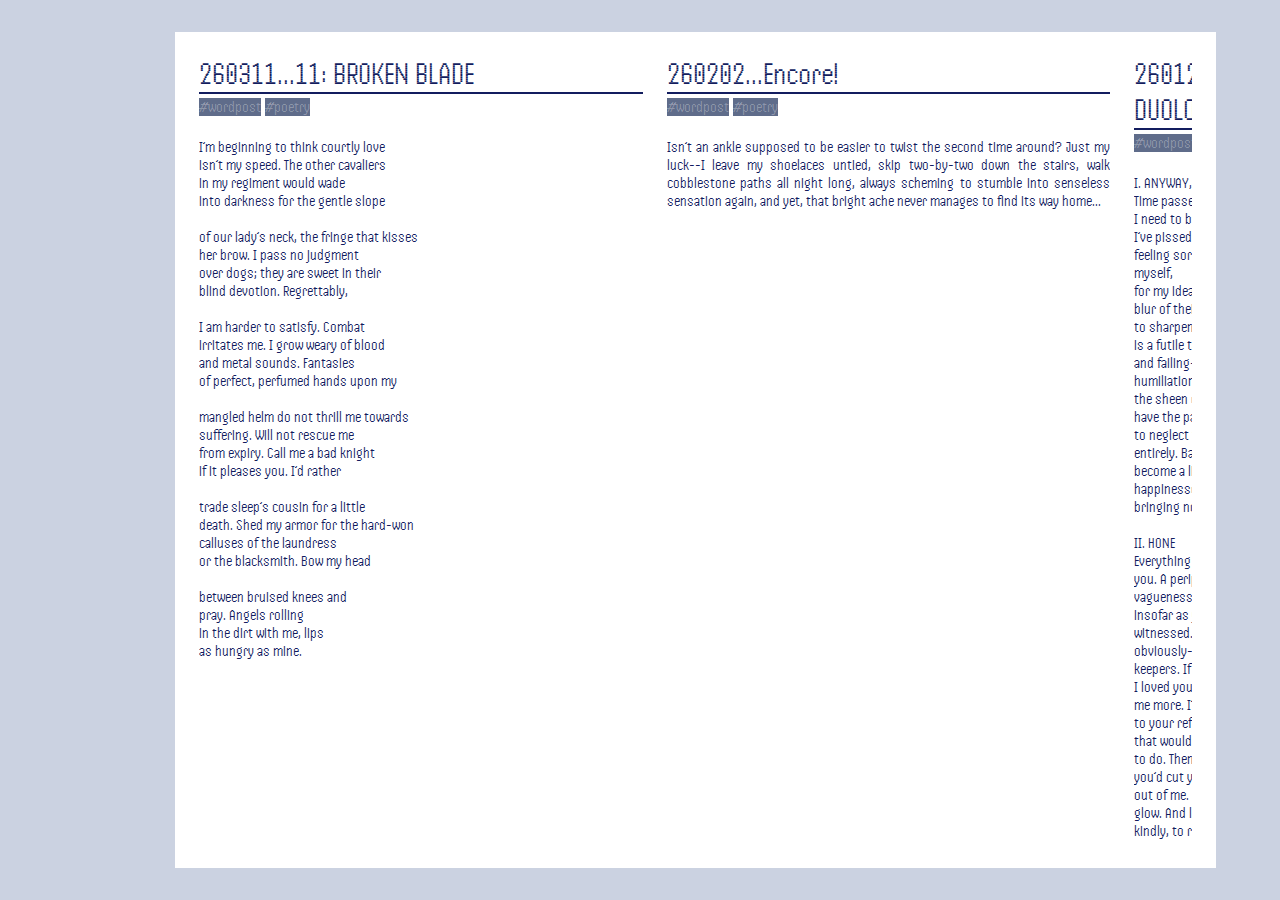
<file: index.html>
<!DOCTYPE html>
<html>
  <head>
    <title>now...here</title>
    <link rel="stylesheet" href="/css/styles.css"/>
    <link rel="stylesheet" href="/css/index.css"/>
    <link rel="preconnect" href="/https://fonts.googleapis.com">
    <link rel="preconnect" href="https://fonts.gstatic.com" crossorigin>
    <link href="https://fonts.googleapis.com/css2?family=Handjet:wght@100..900&family=Redacted+Script:wght@300;400;700&display=swap" rel="stylesheet">
    <script
      src="https://code.jquery.com/jquery-3.3.1.js"
      integrity="sha256-2Kok7MbOyxpgUVvAk/HJ2jigOSYS2auK4Pfzbm7uH60="
      crossorigin="anonymous">
    </script>
    <script src="/js/loadcommon.js"></script> 
    <script src="/js/index.js"></script>
  </head>
  <body class="flexCol">
    <a id="header" class="maintitle flexRow" href="/"></a>
    <div class="mainContainer flexRow">
      <div id="sidebar" class="cats flexCol">
      </div>
      <div class="postsBorder">
        <div class="posts flexRow" id="putpostshere">
          <!-- posts go here -->
        </div>
      </div>
    </div>
    <div id="footer"></div>
  </body>
</html>
</file>
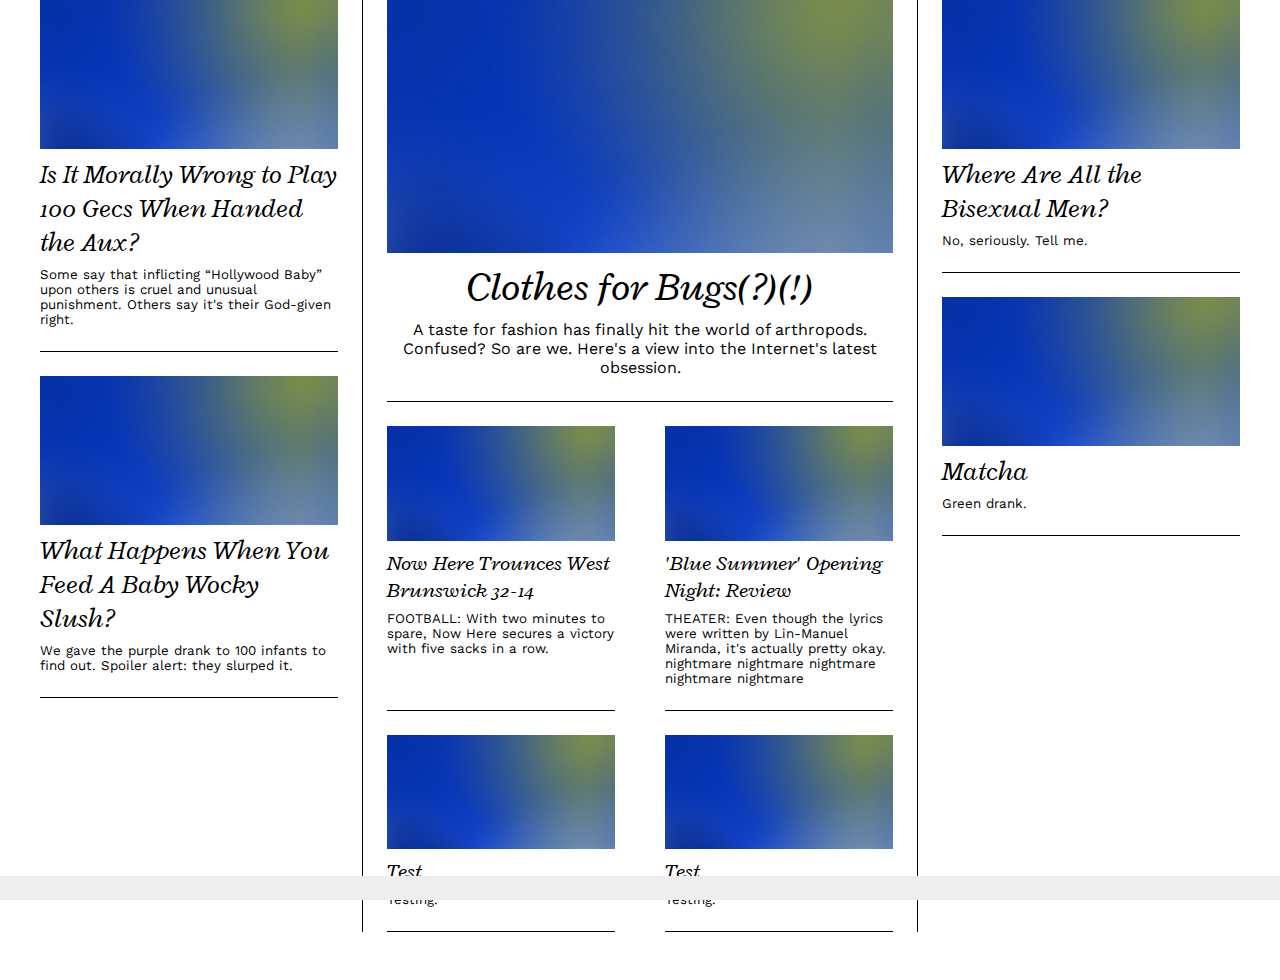
<file: old/index.html>
<!DOCTYPE html>
<html>
    <head>
        <title>The Now Here Observer</title>
        <link rel="stylesheet" href="css/styles.css"/>
        <link rel="stylesheet" href="css/index.css"/>
        <link rel="preconnect" href="https://fonts.googleapis.com">
        <link rel="preconnect" href="https://fonts.gstatic.com" crossorigin>
        <link href="https://fonts.googleapis.com/css2?family=Radley:ital@0;1&family=Redacted+Script:wght@300;400;700&family=Work+Sans:ital,wght@0,100..900;1,100..900&display=swap" rel="stylesheet">
    </head>
    <body class="flexCol">
        <div class="container flexCol">
            <div id="header"></div>
            <div id="articlesContainer" class="flexRow">
                <div id="leftCol" class="flexCol">
                    <div class="flexCol article sideArticle">
                        <img src="./imgs/Gradient.png" class="articlePic">
                        <div class="articleTitle">Is It Morally Wrong to Play 100 Gecs When Handed the Aux?</div>
                        <div class="articleBlurb">
                            Some say that inflicting “Hollywood Baby” upon others is cruel and unusual punishment. Others say it's their God-given right.
                        </div>
                    </div>
                    <div class="flexCol article sideArticle">
                        <img src="./imgs/Gradient.png" class="articlePic">
                        <div class="articleTitle">What Happens When You Feed A Baby Wocky Slush?</div>
                        <div class="articleBlurb">
                            We gave the purple drank to 100 infants to find out. Spoiler alert: they slurped it.
                        </div>
                    </div>
                </div>
                <div id="centerCol" class="flexRow">
                    <div id="mainArticle" class="flexCol article">
                        <img src="./imgs/Gradient.png" class="articlePic">
                        <div class="articleTitle">Clothes for Bugs(?)(!)</div>
                        <div class="articleBlurb">
                            A taste for fashion has finally hit the world of arthropods.
                            Confused? So are we.
                            Here's a view into the Internet's latest obsession.
                        </div>
                    </div>
                    <div class="flexCol article tinyArticle">
                        <img src="./imgs/Gradient.png" class="articlePic">
                        <div class="articleTitle">Now Here Trounces West Brunswick 32-14</div>
                        <div class="articleBlurb">
                            FOOTBALL: With two minutes to spare, Now Here secures a victory with five sacks in a row.
                        </div>
                    </div>
                    <div class="flexCol article tinyArticle">
                        <img src="./imgs/Gradient.png" class="articlePic">
                        <div class="articleTitle">'Blue Summer' Opening Night: Review</div>
                        <div class="articleBlurb">
                            THEATER: Even though the lyrics were written by Lin-Manuel Miranda, it's actually pretty okay. nightmare nightmare nightmare nightmare nightmare
                        </div>
                    </div>
                    <div class="flexCol article tinyArticle">
                        <img src="./imgs/Gradient.png" class="articlePic">
                        <div class="articleTitle">Test</div>
                        <div class="articleBlurb">
                            Testing.
                        </div>
                    </div>
                    <div class="flexCol article tinyArticle">
                        <img src="./imgs/Gradient.png" class="articlePic">
                        <div class="articleTitle">Test</div>
                        <div class="articleBlurb">
                            Testing.
                        </div>
                    </div>
                </div>
                <div id="rightCol" class="flexCol">
                    <div class="flexCol article sideArticle">
                        <img src="./imgs/Gradient.png" class="articlePic">
                        <div class="articleTitle">Where Are All the Bisexual Men?</div>
                        <div class="articleBlurb">
                            No, seriously. Tell me.
                        </div>
                    </div>
                    <div class="flexCol article sideArticle">
                        <img src="./imgs/Gradient.png" class="articlePic">
                        <div class="articleTitle">Matcha</div>
                        <div class="articleBlurb">
                            Green drank.
                        </div>
                    </div>
                </div>
            </div>
        </div>
        <div id="footer"></div>
    </body>
    <script
        src="https://code.jquery.com/jquery-3.3.1.js"
        integrity="sha256-2Kok7MbOyxpgUVvAk/HJ2jigOSYS2auK4Pfzbm7uH60="
        crossorigin="anonymous">
    </script>
    <script> 
        $(function(){
            $("#header").load("common/header.html"); 
            $("#footer").load("common/footer.html"); 
        });
    </script> 
</html>
</file>
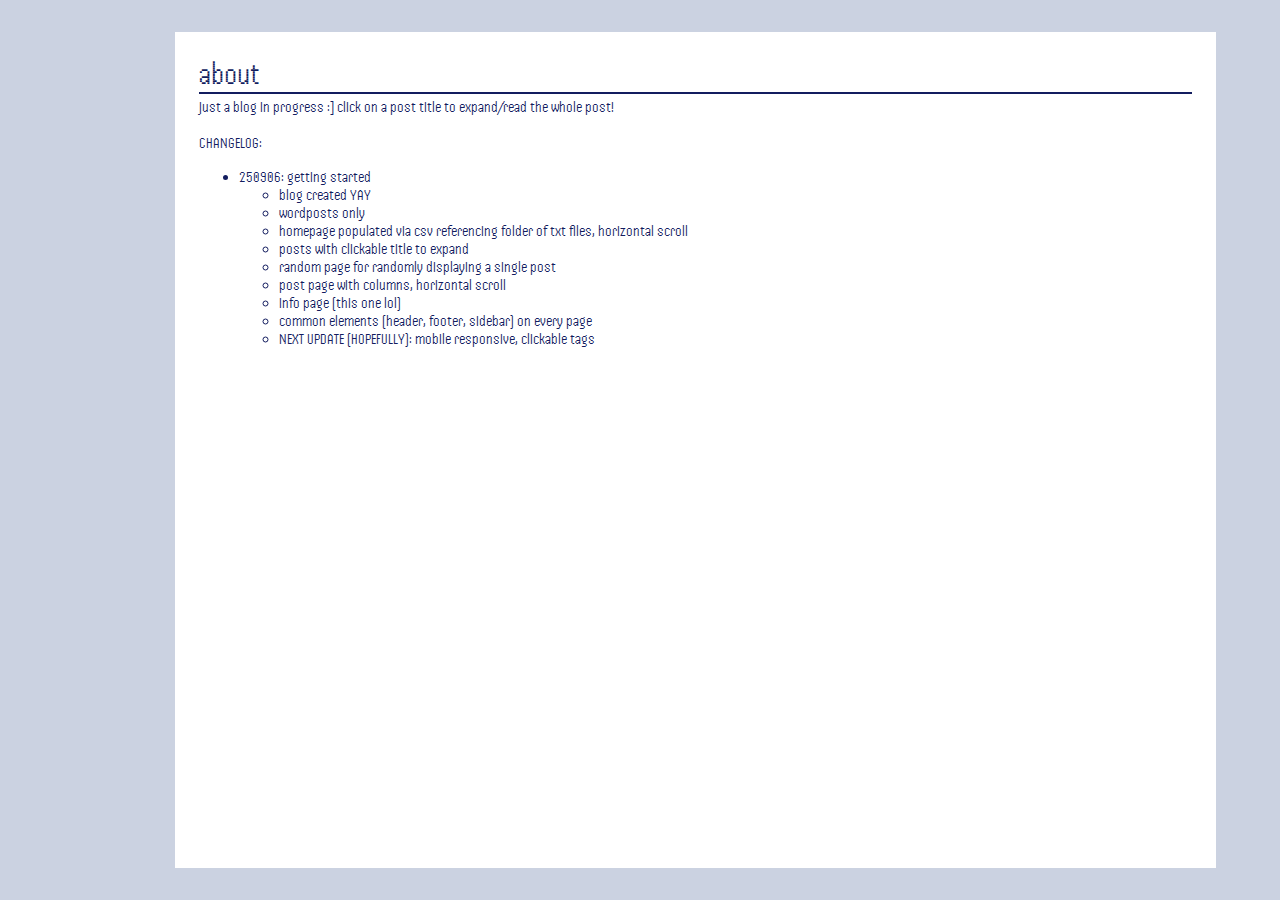
<file: info.html>
<!DOCTYPE html>
<html>
  <head>
    <title>now...here...info</title>
    <link rel="stylesheet" href="/css/styles.css"/>
    <link rel="stylesheet" href="/css/index.css"/>
    <link rel="preconnect" href="https://fonts.googleapis.com">
    <link rel="preconnect" href="https://fonts.gstatic.com" crossorigin>
    <link href="https://fonts.googleapis.com/css2?family=Handjet:wght@100..900&family=Redacted+Script:wght@300;400;700&display=swap" rel="stylesheet">
    <script
      src="https://code.jquery.com/jquery-3.3.1.js"
      integrity="sha256-2Kok7MbOyxpgUVvAk/HJ2jigOSYS2auK4Pfzbm7uH60="
      crossorigin="anonymous">
    </script>
    <script src="/js/loadcommon.js"></script>
  </head>
  <body class="flexCol">
    <a id="header" class="maintitle flexRow" href="/"></a>
    </div>
    <div class="mainContainer flexRow">
      <div id="sidebar" class="cats flexCol"></div>
      <div class="postsBorder">
        <h2 class="postTitle">about</h2>
        <p>just a blog in progress :] click on a post title to expand/read the whole post!</p>
        <br/>
        <p>CHANGELOG:</p>
        <ul>
          <li>250906: getting started</li>
          <ul>
            <li>blog created YAY</li>
            <li>wordposts only</li>
            <li>homepage populated via csv referencing folder of txt files, horizontal scroll</li>
            <li>posts with clickable title to expand</li>
            <li>random page for randomly displaying a single post</li>
            <li>post page with columns, horizontal scroll</li>
            <li>info page (this one lol)</li>
            <li>common elements (header, footer, sidebar) on every page</li>
            <li>NEXT UPDATE (HOPEFULLY): mobile responsive, clickable tags</li>
          </ul>
        </ul>
      </div>
    </div>
    <div id="footer"></div>
  </body>
</html>
</file>
<file: css/styles.css>
:root {
	--text: #131D5F;
	--lgrey: #CBD2E1;
	--dgrey: #5F6C8A;
}
html,
body {
	width: 100%;
	height: 100%;
	margin: 0;
	font-family: "Handjet", sans-serif;
	color: var(--text);
	background: var(--lgrey);
	justify-content: center;
	align-items: center;
	font-size: 1rem;
}
body {
	display: flex;
	flex-direction: column;
	padding: 32px 64px;
	box-sizing: border-box;
}
h1 {
	text-decoration: none;
	font-weight: 400;
	font-size: 3rem;
	margin: 0;
	padding: 0;
	margin-bottom: 8px;
}
h2 {
	text-decoration: none;
	font-weight: 400;
	font-size: 2rem;
	margin: 0;
	padding: 0;
}
h2 a {
	text-decoration: none;
	color: inherit;
	transition: 0.1s ease-in-out;
}
h2 a:hover {
	background: var(--text);
	text-decoration: none;
	color: white;
}
a {
	color: var(--dgrey);
}
a#header {
	text-decoration: none;
	color: inherit;
}
p {
	margin: 0;
	padding: 0;
}
*,
*::before,
*::after {
	box-sizing: border-box;
}
::selection { /* custom highlight color */
	color: white;
	background: var(--text);
}

/***** FLEX SETTINGS *****/
.flexRow {
	display: flex;
	flex-direction: row;
}
.flexCol {
	display: flex;
	flex-direction: column;
}

/***** REDACTED/HIDDEN CONTENT *****/
.redacted {
	font-family: 'Redacted Script', serif;
	user-select: none;
}
.hidden {
	visibility: hidden;
}

/***** HEADER *****/
.maintitle {
	width: 100%;
	height: auto;
	flex: 0 0 auto;
	/* gap: 0.2em; */
}
.dots {
	height: 100%;
	width: auto;
  word-break: break-all;
	text-overflow: clip clip;
	text-align: center;
	overflow: hidden;
}

/***** SIDEBAR *****/
.cats {
	height: 100%;
	aspect-ratio: 2/15;
	justify-content: space-between;

	/* flexCol on desktop */
	display: flex;
	flex-direction: column;
}
.cat {
	background: var(--dgrey);
	color: white;
	width: 100%;
	aspect-ratio: 1/1;
	display: flex;
	justify-content: center;
	align-items: center;

	text-decoration: none;
	transition: 0.1s ease-in-out;
}
.cat:hover {
	background: white;
	color: var(--text);
}
.currCat {
	background: white;
	color: var(--text);
}

/***** FOOTER *****/
.signature {
	flex: 0 0 auto;
	margin-top: 32px;
}
.signature a {
	color: var(--text);
}

/***** POSTS *****/
.mainContainer {
	flex: 1 1 auto;
	width: 100%;
	min-height: 0;

	/* flexRow on desktop */
	display: flex;
	flex-direction: row;
}
.postsBorder {
	width: 100%;
	height: 100%;
	padding: 24px;
	background: white;
	overflow: hidden
}
.posts {
	height: 100%;
	width: 100%;
	gap: 24px;
	overflow-x: scroll;
	/* flex-direction: row-reverse; */
}
.post {
	height: 100%;
	aspect-ratio: 9/16;
	/* flex-wrap: wrap; */
}
.postTitle {
	border-bottom: 2px solid var(--text);
	margin-bottom: 4px;
}
.tags {
	flex-wrap: wrap;
}
.tag {
	font-weight: 200;
	background: var(--dgrey);
	color: white;
	margin: 0 4px 4px 0;
}
.postBody {
	width: 100%;
	overflow: hidden;
	text-overflow: ellipsis;
	white-space: pre-wrap;
	text-align: justify;
}

/* .wordpost {

}
.picpost {

}
.vidpost {

} */

@media only screen and (max-width: 1000px) {
  html, body {
    font-size: 36px;
  }

	.mainContainer {
		display: flex;
		flex-direction: column-reverse;
	}
	.cats {
		display: flex;
		flex-direction: row;
		width: 100%;
		height: auto;
		aspect-ratio: auto;
		gap: 0.5em;
	}
	.cat {
		flex: 1;
		aspect-ratio: 1/1;
	}

	.post {
		width: 100%;
		height: 100%;
	}
}
</file>
<file: css/index.css>
/***** HOME PAGE *****/
/*** General ***/
</file>
<file: old/css/styles.css>
body {
    margin: 0;
    padding: 0;
    justify-content: center;
    font-family: "Work Sans", serif;
    color: var(--dblue);
    align-items: center;
}
h1 {
    font-family: "Radley", serif;
    font-weight: 400;
    font-size: 72pt;
    margin: -25px 0 -40px 0;
    padding: 0;
}
a {
    color: black;
}

/***** FLEX SETTINGS *****/
.flexRow {
    display: flex;
    flex-direction: row;
}
.flexCol {
    display: flex;
    flex-direction: column;
}

/***** HEADER & FOOTER *****/
#header {
    width: 100%;
    align-items: center;
    text-align: center;
}
#title {
    text-decoration: none;
    font-style: italic;
    margin-top: 10px;
}
#the {
    font-family: "Radley", serif;
    font-style: italic;
    font-size: 24pt;
}
#datecontact {
    width: 100%;
    justify-content: space-between;
    padding: 8px 0;
    font-size: 10pt;
}
#cats {
    width:100%-128px;
    margin-bottom: 24px;
    border-top: 1px solid black;
    border-bottom: 1px solid black;
    padding: 8px 64px;
    justify-content: space-between;
    font-size: 14pt;
}
#footer {
    position: fixed;
    left: 0;
    bottom: 0;
    width: 100%;
    text-align: center;
    padding: 12px 0;
    background-color: #eee;
    font-size: 12px;
}

/***** COMMON *****/
.redacted {
    font-family: 'Redacted Script', serif;
}
.container {
    width: 1200px;
}
</file>
<file: old/css/index.css>
/***** HOME PAGE *****/
/*** General ***/
#articlesContainer {
    width: 100%;
    margin-bottom: 48px;
}
#leftCol {
    width: 27%;
    padding-right: 24px;
    margin-top: -24px;
}
#centerCol {
    width: 46%;
    border-left: 1px solid black;
    border-right: 1px solid black;
    padding: 0 24px;
    flex-wrap: wrap;
    justify-content: space-between;
}
#rightCol {
    width: 27%;
    padding-left: 24px;
    margin-top: -24px;
}
.article {
    padding: 24px 0;
    border-bottom: 1px solid black;
}
.articlePic {
    width: 100%;
}
.articleTitle {
    font-family: "Radley", serif;
    font-style: italic;
    padding: 8px 0;
}
#mainArticle {
    width: 100%;
    padding-top: 0;
    text-align: center;
}
#mainArticle .articleTitle {
    font-size: 30pt;
}
.tinyArticle {
    width: 45%;
}
.tinyArticle .articleTitle {
    font-size: 16pt;
}
.tinyArticle .articleBlurb {
    font-size: 10pt;
}
.sideArticle .articleTitle {
    font-size: 20pt;
}
.sideArticle .articleBlurb {
    font-size: 10pt;
}

@media screen and (max-width: 1200px) {
    
  }
</file>
